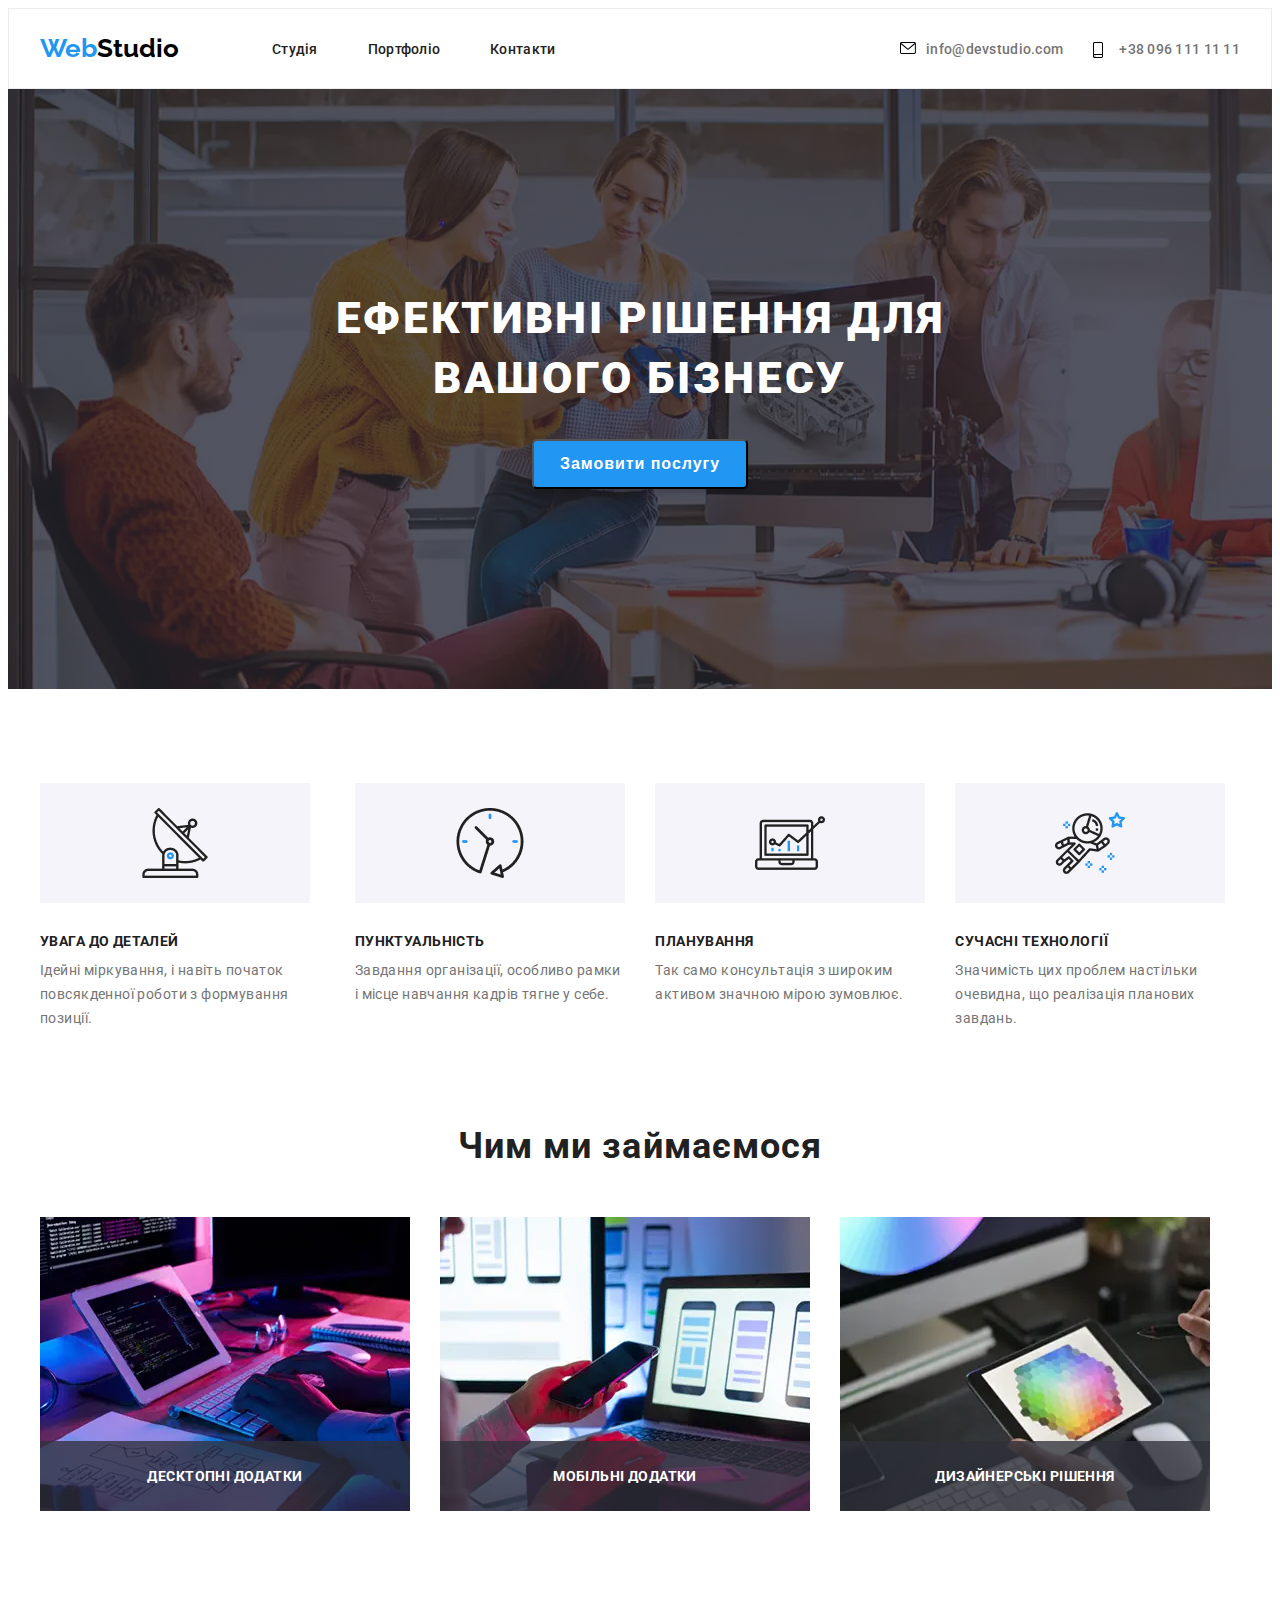
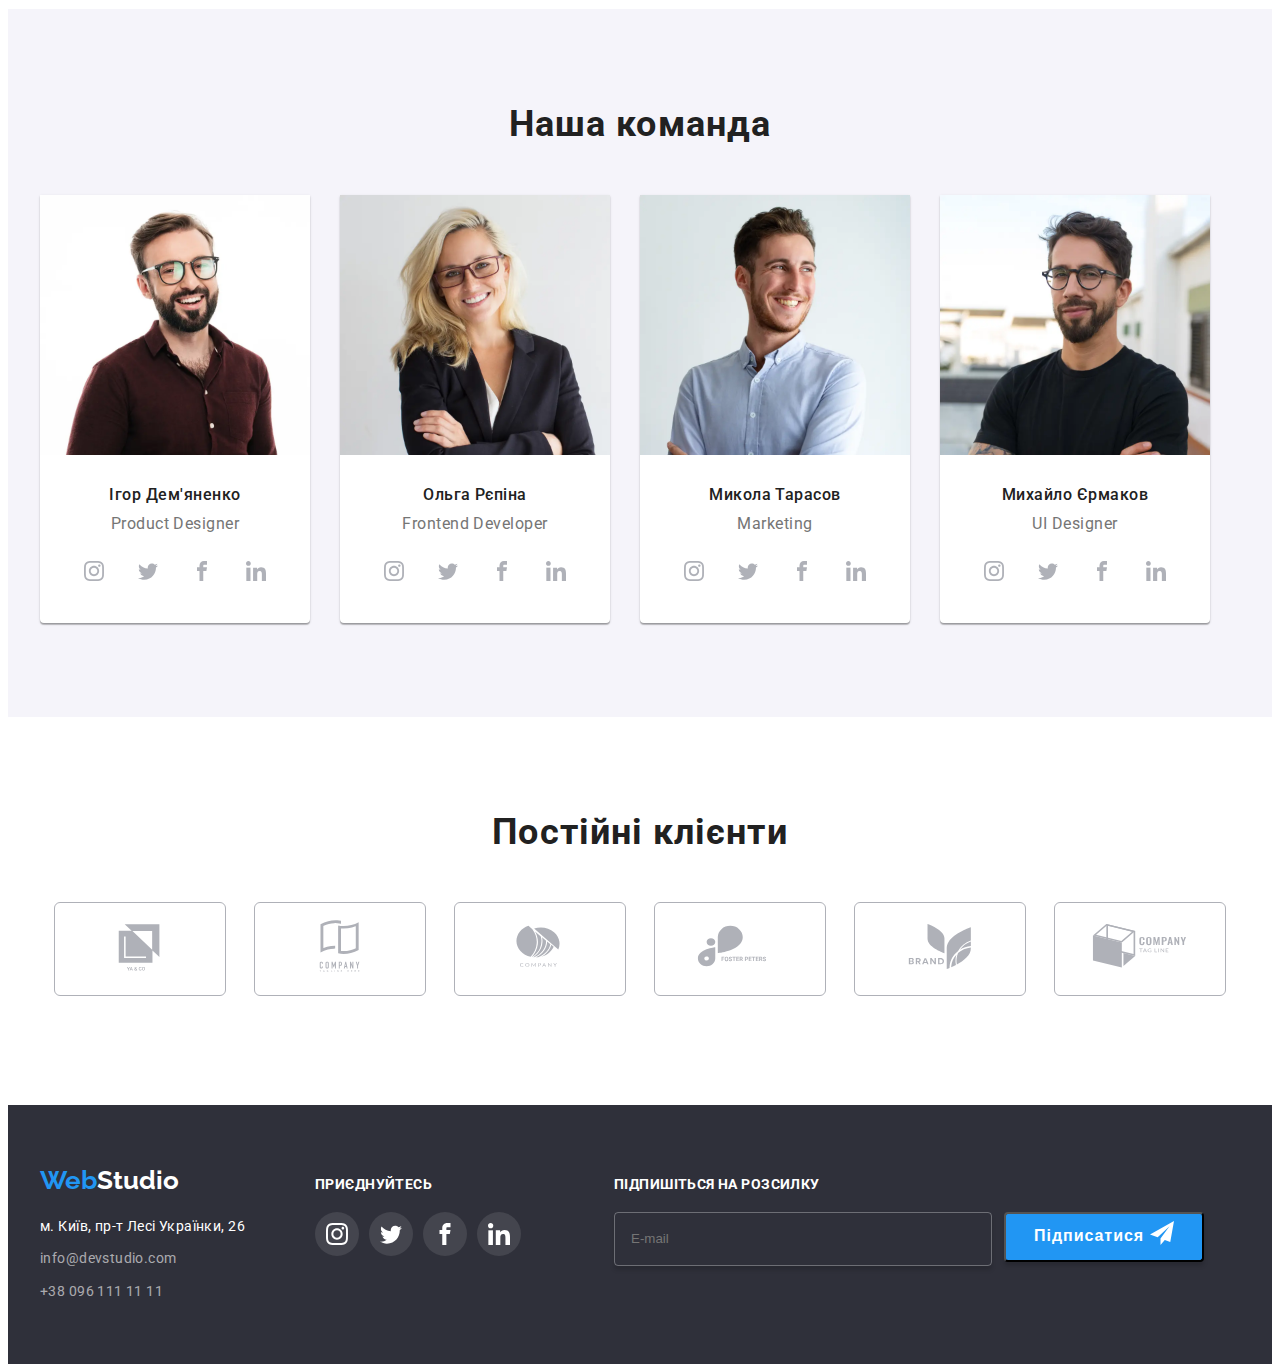
<file: index.html>
<!DOCTYPE html>
<html lang="en">

<head>
    <meta charset="UTF-8">
    <meta name="title" content="width=device-width, initial-scale=1.0">
    <title>Webstudio</title>
    <link rel="stylesheet" href="https://cdnjs.cloudflare.com/ajax/libs/modern-normalize/3.0.1/modern-normalize.min.css"
        integrity="sha512-q6WgHqiHlKyOqslT/lgBgodhd03Wp4BEqKeW6nNtlOY4quzyG3VoQKFrieaCeSnuVseNKRGpGeDU3qPmabCANg=="
        crossorigin="anonymous" referrerpolicy="no-referrer" />
    <link rel="stylesheet" href="./style.css">
    <link rel="stylesheet" href="./reset.css">
    <link
        href="https://fonts.googleapis.com/css2?family=Raleway:wght@700&family=Roboto:wght@400;500;700;900&display=swap"
        rel="stylesheet">
</head>

<body>
    <header class="header">
        <div class="container header-container">
            <a class="header-title" href=""><span class="web">Web</span>Studio</a>
            <nav class="header-nav">
                <ul class="header-list">
                    <li class="header-item"><a href="./index.html" class="header-link" class="header-link-ho">Студiя</a>
                    </li>
                    <li class="header-item"><a href="./portfolio.html" class="header-link"
                            class="header-link-ho">Портфолiо</a></li>
                    <li class="header-item"><a href="" class="header-link" class="header-link-ho">Контакти</a></li>
                </ul>
            </nav>
            <ul class="header-contakts">
                <li class="header-contakt">
                    <svg class="header-icons">
                        <use href="./img/symbol-defs.svg#icon-email"></use>
                    </svg>
                </li>
                <li><a href="mailto:info@devstudio.com" class="header-email">info@devstudio.com</a>
                </li>
            </ul>
            <ul class="header-telefon">
                <li class="header-contact">
                    <svg class="header-icon">
                        <use href="./img/symbol-defs.svg#icon-smartphone"></use>
                    </svg>
                </li>
                <li><a href="tel:+380961111111" class="header-phone">+38 096 111 11 11</a>
                </li>
            </ul>
        </div>
    </header>
    <main>
        <!-- hero section -->
        <section id="sec1" class="hero">
            <div class="container hero-container">
                <h1 class="hero-title">ЕФЕКТИВНI РIШЕННЯ ДЛЯ ВАШОГО БIЗНЕСУ</h1>
                <button type="button" class="hero-button" data-modal-open class="hero-button-ho">Замовити
                    послугу</button>
            </div>
        </section>
        <!-- about us -->
        <section id="sec2" class="about">
            <div class="container about-countainer">
                <ul class="about-list">
                    <li class="about-item">
                        <h3 class="about-subtitle uvaha">УВАГА ДО ДЕТАЛЕЙ</h3>
                        <p class="about-subtext">Ідейні міркування, і навіть початок повсякденної роботи з формування
                            позиції.</p>
                    </li>
                    <li class="about-item">
                        <h3 class="about-subtitle punktualnist">ПУНКТУАЛЬНІСТЬ</h3>
                        <p class="about-subtext">Завдання організації, особливо рамки і місце навчання кадрів тягне у
                            себе.
                        </p>
                    </li>
                    <li class="about-item">
                        <h3 class="about-subtitle plan">ПЛАНУВАННЯ</h3>
                        <p class="about-subtext">Так само консультація з широким активом значною мірою зумовлює.</p>
                    </li>
                    <li class="about-item">
                        <h3 class="about-subtitle technik">СУЧАСНІ ТЕХНОЛОГІЇ</h3>
                        <p class="about-subtext">Значимість цих проблем настільки очевидна, що реалізація планових
                            завдань.
                        </p>
                    </li>
                </ul>
            </div>
        </section>
        <!-- what we do -->
        <section id="sec3" class="what-we-do">
            <div class="container whatwedo-container">
                <h2 class="whatdo-title">Чим ми займаємося</h2>
                <ul class="whatdo-list">
                    <li class="whatdo-item">
                        <img src="./img/foto1.webp" alt="foto1" class="whatdo-photo">
                        <p class="whatdo-text">Десктопні додатки</p>
                    </li>
                    <li class="whatdo-item">
                        <img src="./img/foto2.webp" alt="foto2" class="whatdo-photo">
                        <p class="whatdo-text">Мобільні додатки</p>
                    </li>
                    <li class="whatdo-item">
                        <img src="./img/foto3.webp" alt="foto3" class="whatdo-photo">
                        <p class="whatdo-text">Дизайнерські рішення</p>
                    </li>
                </ul>
            </div>
        </section>
        <!-- team -->
        <section id="sec4" class="team">
            <div class="container team-container">
                <h2 class="team-title">Наша команда</h2>
                <div class="team-text">
                    <ul class="team-list">
                        <li class="team-item">
                            <img src="./img/man1.webp" alt="man1" class="team-photo">
                            <div class="team-info">
                                <h3 class="team-subtitle">Ігор Дем'яненко</h3>
                                <p class="team-subtext">Product Designer</p>
                                <ul class="team-elmnts">
                                    <li class="team-elm"><a href="" class="team-link"><svg class="team-icon">
                                                <use href="./img/symbol-defs.svg#icon-instagram"></use>
                                            </svg></a>
                                    </li>
                                    <li class="team-elm"><a href="" class="team-link"><svg class="team-icon">
                                                <use href="./img/symbol-defs.svg#icon-twitter"></use>
                                            </svg></a>
                                    </li>
                                    <li class="team-elm"><a href="" class="team-link"><svg class="team-icon">
                                                <use href="./img/symbol-defs.svg#icon-facebook"></use>
                                            </svg></a>
                                    </li>
                                    <li class="team-elm"><a href="" class="team-link"><svg class="team-icon">
                                                <use href="./img/symbol-defs.svg#icon-in"></use>
                                            </svg></a>
                                    </li>
                                </ul>
                            </div>
                        </li>
                        <li class="team-item">
                            <img src="./img/woman.webp" alt="woman" class="team-photo">
                            <div class="team-info">
                                <h3 class="team-subtitle">Ольга Рєпіна</h3>
                                <p class="team-subtext">Frontend Developer</p>
                                <ul class="team-elmnts">
                                    <li class="team-elm"><a href="" class="team-link"><svg class="team-icon">
                                                <use href="./img/symbol-defs.svg#icon-instagram"></use>
                                            </svg></a>
                                    </li>
                                    <li class="team-elm"><a href="" class="team-link"><svg class="team-icon">
                                                <use href="./img/symbol-defs.svg#icon-twitter"></use>
                                            </svg></a>
                                    </li>
                                    <li class="team-elm"><a href="" class="team-link"><svg class="team-icon">
                                                <use href="./img/symbol-defs.svg#icon-facebook"></use>
                                            </svg></a>
                                    </li>
                                    <li class="team-elm"><a href="" class="team-link"><svg class="team-icon">
                                                <use href="./img/symbol-defs.svg#icon-in"></use>
                                            </svg></a>
                                    </li>
                                </ul>
                            </div>
                        </li>
                        <li class="team-item">
                            <img src="./img/man2.webp" alt="man2" class="team-photo">
                            <div class="team-info">
                                <h3 class="team-subtitle">Микола Тарасов</h3>
                                <p class="team-subtext">Marketing</p>
                                <ul class="team-elmnts">
                                    <li class="team-elm"><a href="" class="team-link"><svg class="team-icon">
                                                <use href="./img/symbol-defs.svg#icon-instagram"></use>
                                            </svg></a>
                                    </li>
                                    <li class="team-elm"><a href="" class="team-link"><svg class="team-icon">
                                                <use href="./img/symbol-defs.svg#icon-twitter"></use>
                                            </svg></a>
                                    </li>
                                    <li class="team-elm"><a href="" class="team-link"><svg class="team-icon">
                                                <use href="./img/symbol-defs.svg#icon-facebook"></use>
                                            </svg></a>
                                    </li>
                                    <li class="team-elm"><a href="" class="team-link"><svg class="team-icon">
                                                <use href="./img/symbol-defs.svg#icon-in"></use>
                                            </svg></a>
                                    </li>
                                </ul>
                            </div>
                        </li>
                        <li class="team-item">
                            <img src="./img/man3.webp" alt="man3" class="team-photo">
                            <div class="team-info">
                                <h3 class="team-subtitle">Михайло Єрмаков</h3>
                                <p class="team-subtext">UI Designer</p>
                                <ul class="team-elmnts">
                                    <li class="team-elm"><a href="" class="team-link"><svg class="team-icon">
                                                <use href="./img/symbol-defs.svg#icon-instagram"></use>
                                            </svg></a>
                                    </li>
                                    <li class="team-elm"><a href="" class="team-link"><svg class="team-icon">
                                                <use href="./img/symbol-defs.svg#icon-twitter"></use>
                                            </svg></a>
                                    </li>
                                    <li class="team-elm"><a href="" class="team-link"><svg class="team-icon">
                                                <use href="./img/symbol-defs.svg#icon-facebook"></use>
                                            </svg></a>
                                    </li>
                                    <li class="team-elm"><a href="" class="team-link"><svg class="team-icon">
                                                <use href="./img/symbol-defs.svg#icon-in"></use>
                                            </svg></a>
                                    </li>
                                </ul>
                            </div>
                        </li>
                    </ul>
                </div>
            </div>
        </section>
        <section class="clients">
            <div class="container">
                <h2 class="clients-title">Постійні клієнти</h2>
                <ul class="client-elmts">
                    <li class="client-elm">
                        <a href="" class="client-link">
                            <svg class="client-icon">
                                <use href="./img/symbol-defs.svg#icon-dreieck"></use>
                            </svg>
                        </a>
                    </li>
                    <li class="client-elm">
                        <a href="" class="client-link">
                            <svg class="client-icon">
                                <use href="./img/symbol-defs.svg#icon-book"></use>
                            </svg>
                        </a>
                    </li>
                    <li class="client-elm">
                        <a href="" class="client-link">
                            <svg class="client-icon">
                                <use href="./img/symbol-defs.svg#icon-kreis"></use>
                            </svg>
                        </a>
                    </li>
                    <li class="client-elm">
                        <a href="" class="client-link">
                            <svg class="client-icon">
                                <use href="./img/symbol-defs.svg#icon-tropf"></use>
                            </svg>
                        </a>
                    </li>
                    <li class="client-elm">
                        <a href="" class="client-link">
                            <svg class="client-icon">
                                <use href="./img/symbol-defs.svg#icon-blatt"></use>
                            </svg>
                        </a>
                    </li>
                    <li class="client-elm">
                        <a href="" class="client-link">
                            <svg class="client-icon">
                                <use href="./img/symbol-defs.svg#icon-quader"></use>
                            </svg>
                        </a>
                    </li>
            </div>
        </section>
    </main>
    <footer id="foot" class="foot">
        <div class="container">
            <div class="footer-icons">
                <div class="adress">
                    <p class="foot-title"><span class="web">Web</span><span class="studio">Studio</span></p>
                    <address class="foot-address">
                        м. Київ, пр-т Лесі Українки, 26
                        <a href="mailto:info@devstudio.com" class="foot-email">info@devstudio.com</a>
                        <a href="tel:+380961111111" class="foot-phone">+38 096 111 11 11</a>
                    </address>
                </div>
                <div class="icons">
                    <h3 class="join">приєднуйтесь</h3>
                    <ul class="footer-elmnts">
                        <li class="footer-elm"><a href="" class="footer-link"><svg class="footer-icon">
                                    <use href="./img/symbol-defs.svg#icon-instagram"></use>
                                </svg></a>
                        </li>
                        <li class="footer-elm"><a href="" class="footer-link"><svg class="footer-icon">
                                    <use href="./img/symbol-defs.svg#icon-twitter"></use>
                                </svg></a>
                        </li>
                        <li class="footer-elm"><a href="" class="footer-link"><svg class="footer-icon">
                                    <use href="./img/symbol-defs.svg#icon-facebook"></use>
                                </svg></a>
                        </li>
                        <li class="footer-elm"><a href="" class="footer-link"><svg class="footer-icon">
                                    <use href="./img/symbol-defs.svg#icon-in"></use>
                                </svg></a>
                        </li>
                    </ul>
                </div>
                <div class="send">
                    <form action="">
                        <label for="" class="footer-label">
                            <h3 class="footer-follow">Підпишіться на розсилку</h3>
                            <div class="footer-send">
                                <input type="text" class="footer-input" placeholder="E-mail">
                                <button type="submit" class="footer-btn">Підписатися
                                    <svg class="footer-svg">
                                        <use href="./img/symbol-defs.svg#icon-send"></use>
                                    </svg>
                                </button>
                            </div>
                        </label>
                    </form>
                </div>
            </div>
        </div>
    </footer>
    <div class="backdrop is-hidden" data-modal>
        <div class="model">
            <button class="model-btn" data-modal-close type="button"><svg class="model-icon">
                    <use href="./img/symbol-defs.svg#icon-cross"></use>
                </svg></button>
            <h2 class="model-title">Залиште свої дані, ми вам передзвонимо</h2>
            <form class="model-form">
                <h3 class="model-text">Ім'я</h3>
                <label class="model-label">
                    <input type="text" minlength="2" required class="model-input">
                    <svg class="model-pic">
                        <use href="./img/symbol-defs.svg#icon-email2"></use>
                    </svg>
                </label>
                <h3 class="model-text">Телефон</h3>
                <label class="model-label">
                    <input type="tel" minlength="17" pattern="^\+38\s0\d{2}\s\d{3}\s\d{2}\s\d{2}$"
                        placeholder="+38 090 136 34 63" required class="model-input">
                    <svg class="model-pic">
                        <use href="./img/symbol-defs.svg#icon-phone"></use>
                    </svg>
                </label>
                <h3 class="model-text">Пошта</h3>
                <label class="model-label">
                    <input type="email" minlength="10" required class="model-input">
                    <svg class="model-pic">
                        <use href="./img/symbol-defs.svg#icon-person"></use>
                    </svg>
                </label>
                <h3 class="model-text">Коментар</h3>
                <label class="model-label">
                    <textarea class="model-comment" maxlength="250" placeholder="Введіть текст"></textarea>
                </label>
                <div class="model-button">
                    <div class="model-box">
                        <input class="model-check" type="checkbox" required>
                        <p class="model-text">Погоджуюся з розсилкою та приймаю</p>
                        <a class="model-link" href="">Умови договору</a>
                    </div>
                    <button class="model-submit" type="submit">Відправити</button>
                </div>
            </form>
        </div>
    </div>
    <script src="./model.js"></script>
</body>

</html
</file>
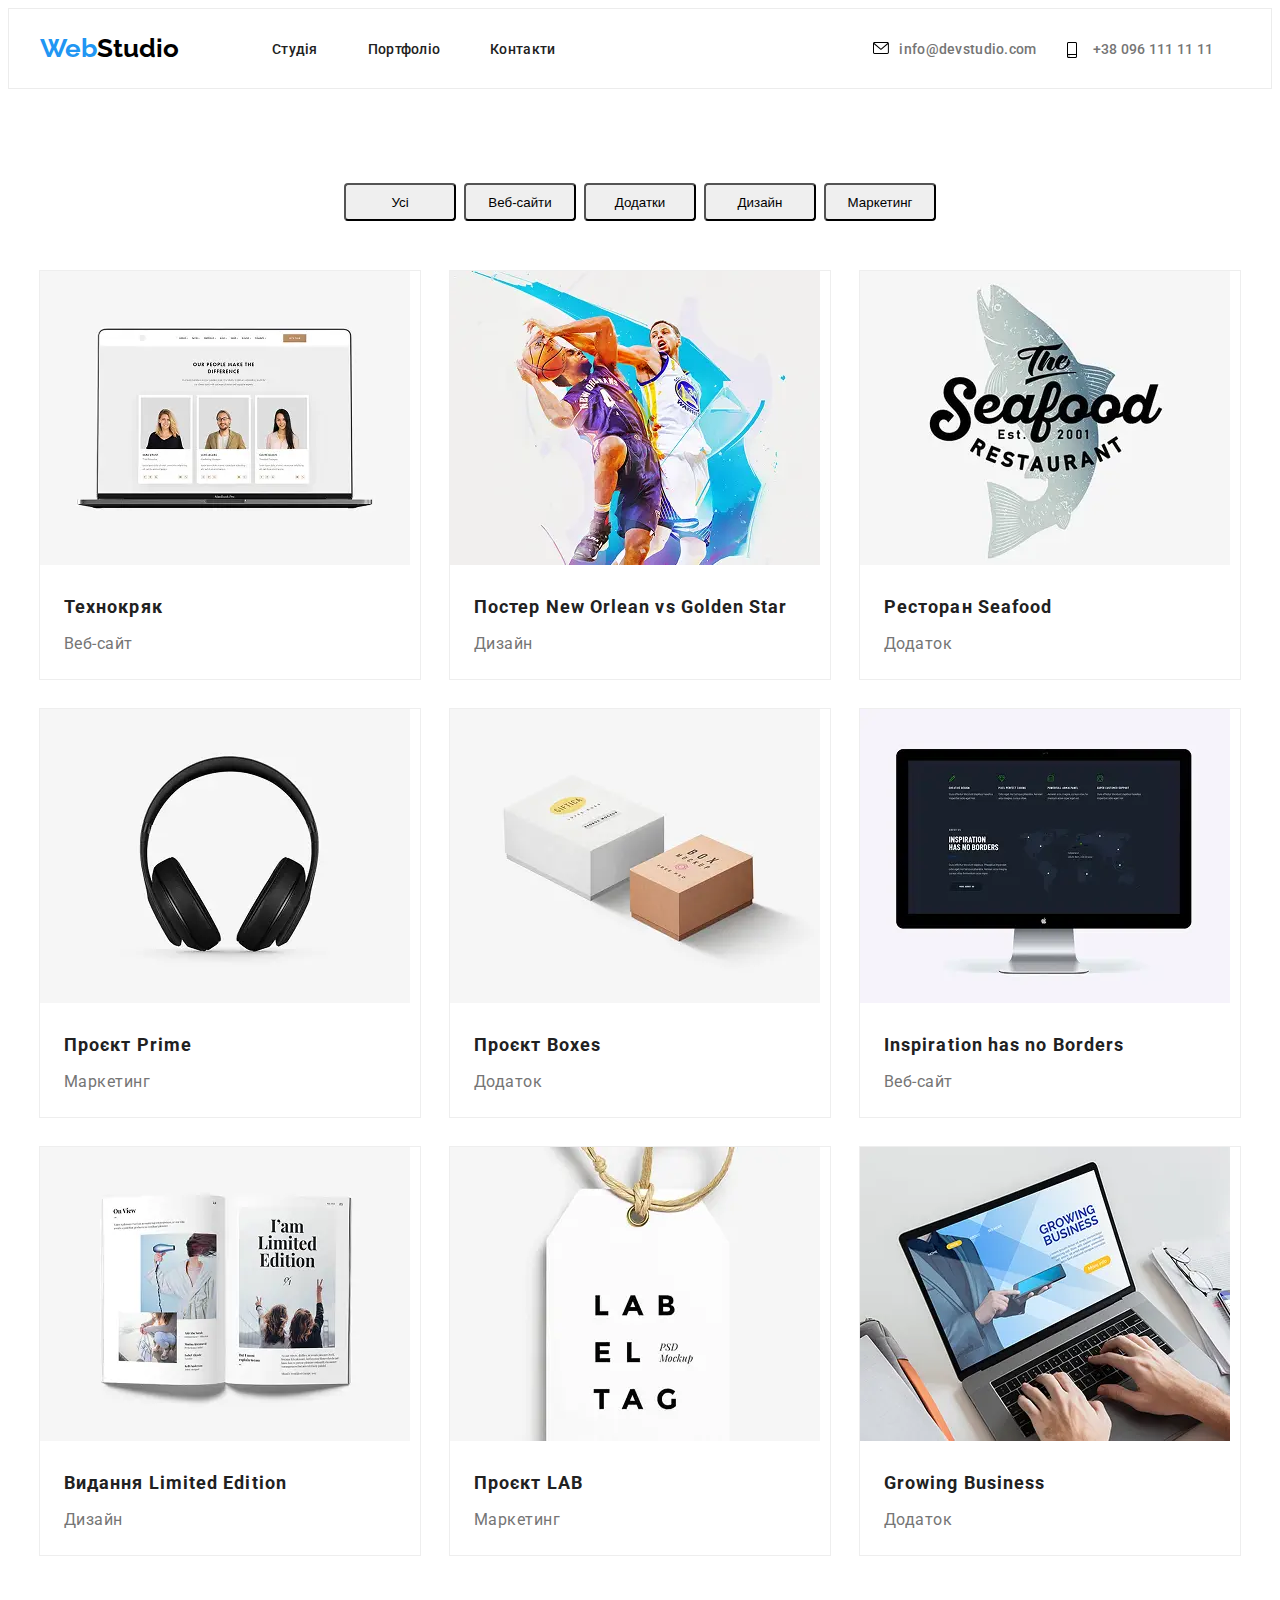
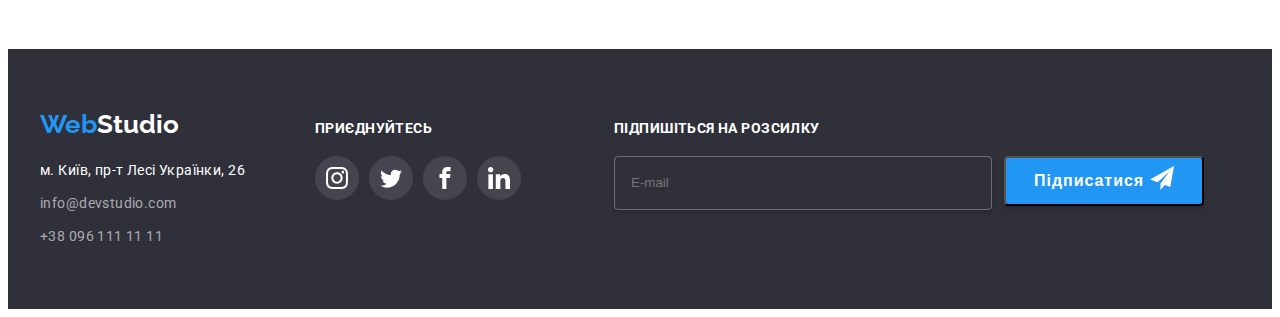
<file: portfolio.html>
<!DOCTYPE html>
<html lang="en">

<head>
    <meta charset="UTF-8">
    <meta name="viewport" content="width=device-width, initial-scale=1.0">
    <title>Document</title>
    <link rel="stylesheet" href="https://cdnjs.cloudflare.com/ajax/libs/modern-normalize/3.0.1/modern-normalize.min.css"
        integrity="sha512-q6WgHqiHlKyOqslT/lgBgodhd03Wp4BEqKeW6nNtlOY4quzyG3VoQKFrieaCeSnuVseNKRGpGeDU3qPmabCANg=="
        crossorigin="anonymous" referrerpolicy="no-referrer" />
    <link rel="stylesheet" href="./reset.css">
    <link rel="stylesheet" href="./style.css">
    <link
        href="https://fonts.googleapis.com/css2?family=Raleway:wght@700&family=Roboto:wght@400;500;700;900&display=swap"
        rel="stylesheet">
</head>

<body>
    <header class="header">
        <div class="container header-container">
            <p class="header-title"><span class="web">Web</span>Studio</p>
            <nav class="header-nav">
                <ul class="header-list">
                    <li class="header-item"><a href="./index.html" class="header-link" class="header-link-ho">Студiя</a>
                    </li>
                    <li class="header-item"><a href="./portfolio.html" class="header-link"
                            class="header-link-ho">Портфолiо</a></li>
                    <li class="header-item"><a href="" class="header-link" class="header-link-ho">Контакти</a></li>
                </ul>
                <ul class="header-contakts">
                    <li class="header-contakt">
                        <svg class="header-icons">
                            <use href="./img/symbol-defs.svg#icon-email"></use>
                        </svg>
                    </li>
                    <li><a href="mailto:info@devstudio.com" class="header-email"
                            class="header-email-ho">info@devstudio.com</a></li>
                </ul>
                <ul class="header-telefon">
                    <li class="header-contact">
                        <svg class="header-icon">
                            <use href="./img/symbol-defs.svg#icon-smartphone"></use>
                        </svg>
                    </li>
                    <li><a href="tel:+380961111111" class="header-phone" class="header-phone-ho">+38 096 111 11 11</a>
                    </li>
                </ul>
            </nav>
        </div>
    </header>
    <main>
        <!-- portoflio buttons -->
        <section class="portfolio-buttons">
            <div class="container portfolio-container">
                <ul class="portfolio-list">
                    <li class="portofolio-item"><button type="submit" class="portfolio-button">Усі</button></li>
                    <li class="portofolio-item"><button type="submit" class="portfolio-button">Веб-сайти</button></li>
                    <li class="portofolio-item"><button type="submit" class="portfolio-button">Додатки</button></li>
                    <li class="portofolio-item"><button type="submit" class="portfolio-button">Дизайн</button></li>
                    <li class="portofolio-item"><button type="submit" class="portfolio-button">Маркетинг</button>
                    </li>
                </ul>
            </div>
        </section>
        <!-- portfolio cards -->
        <section class="portfolio-cards">
            <div class="container cards-container">
                <ul class="portfolio-card">
                    <li class="portfolio-item">
                        <img src="./portfolio/laptop.webp" alt="laptop" class="portfolio-images">
                        <h3 class="portfolio-subtitle">Технокряк</h3>
                        <p class="portfolio-subtext">Веб-сайт</p>
                    </li>
                    <li class="portfolio-item">
                        <img src="./portfolio/basketball.webp" alt="basketball" class="portfolio-images">
                        <h3 class="portfolio-subtitle">Постер New Orlean vs Golden Star</h3>
                        <p class="portfolio-subtext">Дизайн</p>
                    </li>
                    <li class="portfolio-item">
                        <img src="./portfolio/fish.webp" alt="fish" class="portfolio-images">
                        <h3 class="portfolio-subtitle">Ресторан Seafood</h3>
                        <p class="portfolio-subtext">Додаток</p>
                    </li>
                    <li class="portfolio-item">
                        <img src="./portfolio/headphones.webp" alt="headphones" class="portfolio-images">
                        <h3 class="portfolio-subtitle">Проєкт Prime</h3>
                        <p class="portfolio-subtext">Маркетинг</p>
                    </li>
                    <li class="portfolio-item">
                        <img src="./portfolio/boxes.webp" alt="boxes" class="portfolio-images">
                        <h3 class="portfolio-subtitle">Проєкт Boxes</h3>
                        <p class="portfolio-subtext">Додаток</p>
                    </li>
                    <li class="portfolio-item">
                        <img src="./portfolio/pc.webp" alt="pc" class="portfolio-images">
                        <h3 class="portfolio-subtitle">Inspiration has no Borders</h3>
                        <p class="portfolio-subtext">Веб-сайт</p>
                    </li>
                    <li class="portfolio-item">
                        <img src="./portfolio/book.webp" alt="book" class="portfolio-images">
                        <h3 class="portfolio-subtitle">Видання Limited Edition</h3>
                        <p class="portfolio-subtext">Дизайн</p>
                    </li>
                    <li class="portfolio-item">
                        <img src="./portfolio/birka.webp" alt="birka" class="portfolio-images">
                        <h3 class="portfolio-subtitle">Проєкт LAB</h3>
                        <p class="portfolio-subtext">Маркетинг</p>
                    </li>
                    <li class="portfolio-item">
                        <img src="./portfolio/laptop2.webp" alt="laptop2" class="portfolio-images">
                        <h3 class="portfolio-subtitle">Growing Business</h3>
                        <p class="portfolio-subtext">Додаток</p>
                    </li>
            </div>
            </ul>
            </div>
        </section>
    </main>
    <!-- porfolio footer -->
    <footer id="foot" class="foot">
        <div class="container">
            <div class="footer-icons">
                <div class="adress">
                    <p class="foot-title"><span class="web">Web</span><span class="studio">Studio</span></p>
                    <address class="foot-address">
                        м. Київ, пр-т Лесі Українки, 26
                        <a href="mailto:info@devstudio.com" class="foot-email">info@devstudio.com</a>
                        <a href="tel:+380961111111" class="foot-phone">+38 096 111 11 11</a>
                    </address>
                </div>
                <div class="icons">
                    <h3 class="join">приєднуйтесь</h3>
                    <ul class="footer-elmnts">
                        <li class="footer-elm"><a href="" class="footer-link"><svg class="footer-icon">
                                    <use href="./img/symbol-defs.svg#icon-instagram"></use>
                                </svg></a>
                        </li>
                        <li class="footer-elm"><a href="" class="footer-link"><svg class="footer-icon">
                                    <use href="./img/symbol-defs.svg#icon-twitter"></use>
                                </svg></a>
                        </li>
                        <li class="footer-elm"><a href="" class="footer-link"><svg class="footer-icon">
                                    <use href="./img/symbol-defs.svg#icon-facebook"></use>
                                </svg></a>
                        </li>
                        <li class="footer-elm"><a href="" class="footer-link"><svg class="footer-icon">
                                    <use href="./img/symbol-defs.svg#icon-in"></use>
                                </svg></a>
                        </li>
                    </ul>
                </div>
                <div class="send">
                    <form action="">
                        <label for="" class="footer-label">
                            <h3 class="footer-follow">Підпишіться на розсилку</h3>
                            <div class="footer-send">
                                <input type="text" class="footer-input" placeholder="E-mail">
                                <button type="submit" class="footer-btn">Підписатися
                                    <svg class="footer-svg">
                                        <use href="./img/symbol-defs.svg#icon-send"></use>
                                    </svg>
                                </button>
                            </div>
                        </label>
                    </form>
                </div>
            </div>
        </div>
    </footer>
</body>

</html>
</file>
<file: style.css>
body {
    font-family: "Roboto", sans-serif;
    font-weight: 500;
}

.backdrop {
    opacity: 1;
    background-color: #0c070879;
    position: fixed;
    top: 0;
    left: 0;
    width: 100%;
    height: 100%;
}

.is-hidden {
    opacity: 0;
    pointer-events: none;
}

.model {
    width: 528px;
    background-color: #fff;
    border-radius: 4px;
    position: absolute;
    top: 50%;
    left: 50%;
    transform: translate(-50%, -50%);
    padding: 40px;
}

.model-btn {
    width: 40px;
    height: 40px;
    border-radius: 50%;
    border: none;
    outline: 1px solid grey;
    display: flex;
    align-items: center;
    justify-content: center;
    position: absolute;
    top: 10px;
    right: 10px;
}

.model-icon {
    width: 20px;
    height: 20px;
    fill: grey;
}

.model-btn:hover {
    .model-icon {
        fill: #2196f3;
    }
}

.model-form {
    margin-top: 12px;
}

.model-title {
    font-weight: 700;
    font-size: 20px;
    letter-spacing: 0.03em;
    text-align: center;
    color: #212121;
}

.model-text {
    font-weight: 400;
    font-size: 12px;
    letter-spacing: 0.01em;
    color: #757575;
}

.model-label {
    position: relative;
    width: 448px;
    height: 58px;
    margin-top: 4px;
}

.model-pic {
    width: 18px;
    height: 18px;
    position: absolute;
    top: 0;
    left: 12px;
}

.model-input {
    border: 1px solid rgba(33, 33, 33, 0.2);
    border-radius: 4px;
    width: 448px;
    height: 40px;
    margin-bottom: 10px;
    padding-left: 42px;
}


.model-input:hover,
.model-input:focus {
    outline: 1px solid #2196f3;
}

.model-input:hover+.model-pic,
.model-input:focus+.model-pic {
    fill: #2196f3;
}

.model-comment {
    width: 100%;
    height: 120px;
    font-weight: 400;
    font-size: 12px;
    letter-spacing: 0.01em;
    color: rgba(117, 117, 117, 0.5);
    padding-left: 16px;
    padding-top: 12px;
    resize: none;
}

.model-button {
    display: flex;
    justify-content: center;
    flex-direction: column;
    align-items: center;
}

.model-box {
    display: flex;
    margin-top: 20px;
    margin-bottom: 30px;
}

.model-text {
    margin-left: 7px;
    font-weight: 400;
    font-size: 14px;
    line-height: 171%;
    letter-spacing: 0.03em;
    color: #757575;
}

.model-link {
    text-decoration: underline;
    text-decoration-skip-ink: none;
    color: #2196f3;
    font-weight: 400;
    font-size: 14px;
    line-height: 171%;
    letter-spacing: 0.03em;
}

.model-submit {
    display: block;
    font-weight: 700;
    font-size: 16px;
    line-height: 188%;
    letter-spacing: 0.06em;
    text-align: center;
    color: #fff;
    border-radius: 4px;
    width: 200px;
    height: 50px;
    box-shadow: 0 4px 4px 0 rgba(0, 0, 0, 0.15);
    background: #188ce8;
}

.container {
    width: 1200px;
    padding-left: 15px;
    padding-right: 15px;
    margin-left: auto;
    margin-right: auto;
}

.web {
    color: #2196F3;
}

.studio {
    color: #FFFFFF;
}

.header {
    padding-top: 24px;
    padding-bottom: 25px;
    border: 1px solid #ececec;
}

.header-container {
    display: flex;
    flex-direction: row;
}

.header-list {
    display: flex;
    flex-direction: row;
    gap: 50px;
    margin-right: 318px;
}

.header-nav {
    display: flex;
    align-items: center;
    margin-right: auto;
    margin-left: 93px;
}

.header-contakts {
    display: flex;
    margin-right: 30px;
    gap: 10px;
}

.header-contakts:hover {
    .header-email {
        color: #2196F3;
    }

    .header-icons {
        fill: #2196F3;
    }
}

.header-telefon {
    display: flex;
    gap: 10px;
}

.header-telefon:hover {
    .header-phone {
        color: #2196F3;
    }

    .header-icon {
        fill: #2196F3;
    }
}

.header-title {
    font-family: "Raleway", sans-serif;
    font-weight: 700;
    font-size: 26px;
    color: #000;
}

.header-link {
    font-weight: 500;
    font-size: 14px;
    letter-spacing: 0.02em;
    color: #212121;
}

.header-icons {
    width: 16px;
    height: 12px;
}

.header-icons:hover {
    fill: black;

    .header-email {
        color: #2196F3;
    }
}


.header-icon {
    width: 10px;
    height: 16px;
}

.header-link:hover {
    font-weight: 500;
    font-size: 14px;
    letter-spacing: 0.02em;
    color: #2196f3;
}

.header-email {
    font-weight: 500;
    font-size: 14px;
    letter-spacing: 0.02em;
    color: #757575;
}

.header-email:hover {
    font-weight: 500;
    font-size: 14px;
    letter-spacing: 0.02em;
    color: #2196f3;
}

.header-phone {
    font-weight: 500;
    font-size: 14px;
    letter-spacing: 0.02em;
    color: #757575;
}

.header-contact {
    width: 16px;
    height: 12px;
}

.header-contakts {
    display: flex;
    align-items: center;
}

.header-telefon {
    display: flex;
    align-items: center;
}

.header-phone:hover {
    font-weight: 500;
    font-size: 14px;
    letter-spacing: 0.02em;
    color: #2196f3;
}

.hero {
    justify-content: center;
    justify-content: space-between;
    align-content: center;
    padding-top: 200px;
    padding-bottom: 200px;
    background-image: linear-gradient(rgba(47, 48, 58, 0.6),
            rgba(47, 48, 58, 0.6)),
        url("./img/backround.webp");
}

.hero-container {
    display: flex;
    flex-direction: column;
    align-items: center;
}

.hero-title {
    font-weight: 900;
    font-size: 44px;
    line-height: 136%;
    letter-spacing: 0.06em;
    text-transform: uppercase;
    text-align: center;
    color: #fff;
    max-width: 696px;
    margin-bottom: 30px;
}

.hero-button {
    font-weight: 700;
    font-size: 16px;
    line-height: 187%;
    letter-spacing: 0.06em;
    text-align: center;
    color: #fff;
    box-shadow: 0 4px 4px 0 rgba(0, 0, 0, 0.15);
    background: #2196f3;
    width: 216px;
    height: 50px;
    border-radius: 5px;
}

.about {
    padding-top: 94px;
    padding-bottom: 94px;
}

.about-subtitle {
    font-weight: 700;
    font-size: 14px;
    letter-spacing: 0.03em;
    text-transform: uppercase;
    color: #212121;
    margin-bottom: 10px;
}

.uvaha::before {
    content: "";
    display: block;
    width: 270px;
    height: 120px;
    background-image: url("./img/antenna1.png");
    align-items: center;
    background-repeat: no-repeat;
    background-color: #F5F4FA;
    background-position: center;
    margin-bottom: 30px;
}

.punktualnist::before {
    content: "";
    display: block;
    width: 270px;
    height: 120px;
    background-image: url("./img/clock1.png");
    align-items: center;
    background-repeat: no-repeat;
    background-color: #F5F4FA;
    background-position: center;
    margin-bottom: 30px;
}

.plan::before {
    content: "";
    display: block;
    width: 270px;
    height: 120px;
    background-image: url("./img/diagram1.png");
    align-items: center;
    background-repeat: no-repeat;
    background-color: #F5F4FA;
    background-position: center;
    margin-bottom: 30px;
}

.technik::before {
    content: "";
    display: block;
    width: 270px;
    height: 120px;
    background-image: url("./img/astronaut1.png");
    align-items: center;
    background-repeat: no-repeat;
    background-color: #F5F4FA;
    background-position: center;
    margin-bottom: 30px;
}

.about-subtext {
    font-weight: 400;
    font-size: 14px;
    line-height: 171%;
    letter-spacing: 0.03em;
    color: #757575;
}

.about-list {
    display: flex;
    flex-direction: row;
    gap: 30px;
}

.what-we-do {
    padding-bottom: 94px;
}

.whatdo-title {
    font-weight: 700;
    font-size: 36px;
    letter-spacing: 0.03em;
    text-align: center;
    color: #212121;
}

.whatdo-list {
    gap: 30px;
    display: flex;
    flex-direction: row;
    gap: 30px;
    margin-top: 50px;
}

.whatdo-item {
    position: relative;
}

.whatdo-text {
    font-weight: 700;
    font-size: 14px;
    letter-spacing: 0.03em;
    text-transform: uppercase;
    text-align: center;
    color: #fff;
    background-color: #2f303ac5;
    padding-top: 27px;
    padding-bottom: 27px;
    position: absolute;
    bottom: 4px;
    width: 100%;
}

.team {
    padding-top: 94px;
    padding-bottom: 94px;
    background-color: #F5F4FA;
}

.team-list {
    display: flex;
    flex-direction: row;
    gap: 30px;
    margin-top: 50px;
}

.team-item {
    display: flex;
    width: 270px;
    flex-direction: column;
    background-color: #FFFFFF;
    box-shadow: 0 2px 1px 0 rgba(0, 0, 0, 0.2),
        0 1px 1px 0 rgba(0, 0, 0, 0.14),
        0 1px 3px 0 rgba(0, 0, 0, 0.12);
    border-radius: 0 0 4px 4px;
}

.team-title {
    font-weight: 700;
    font-size: 36px;
    letter-spacing: 0.03em;
    text-align: center;
    color: #212121;
}

.team-info {
    margin-top: 30px;
    padding-bottom: 30px;
}

.team-subtitle {
    font-weight: 500;
    font-size: 16px;
    letter-spacing: 0.03em;
    text-align: center;
    color: #212121;
    margin-bottom: 10px;
}

.team-subtext {
    font-weight: 400;
    font-size: 16px;
    letter-spacing: 0.03em;
    text-align: center;
    color: #757575;
    margin-bottom: 16px;
}

.team-elmnts {
    display: flex;
    gap: 10px;
    justify-content: center;
}

.team-icon {
    width: 20px;
    height: 20px;
    fill: #AFB1B8;
}

.team-link {
    width: 44px;
    height: 44px;
    border-radius: 50px;
    display: flex;
    justify-content: center;
    align-items: center;
}

.team-link:hover {
    fill: #FFFFFF;
    background-color: #2196F3;

    .team-icon {
        fill: #FFFFFF;
    }
}

.clients {
    padding-top: 94px;
    padding-bottom: 110px;
}

.clients-title {
    margin-bottom: 50px;
    font-weight: 700;
    font-size: 36px;
    letter-spacing: 0.03em;
    text-align: center;
    color: #212121;
}

.client-elmts {
    display: flex;
    justify-content: center;
    gap: 30px;
}

.client-elm {
    outline: solid 1px #AFB1B8;
    border-radius: 5px;
    width: 170px;
    height: 92px;
    display: flex;
    justify-content: center;
    align-items: center;
}

.client-elm:hover {
    outline: solid 1px #2196F3;

    .client-icon {
        fill: #2196F3;
    }
}

.client-icon {
    fill: #AFB1B8;
    width: 106px;
    height: 60px;
}

.foot {
    padding-top: 60px;
    padding-bottom: 60px;
    background-color: #2F303A;
}

.foot-title {
    font-family: "Raleway", sans-serif;
    font-weight: 700;
    font-size: 26px;
}

.foot-address {
    display: flex;
    flex-direction: column;
    gap: 9px;
    margin-top: 20px;
    font-style: normal;
    font-family: var(--font-family);
    font-weight: 400;
    font-size: 14px;
    line-height: 171%;
    letter-spacing: 0.03em;
    color: #fff;
}

.foot-email {
    font-family: var(--font-family);
    font-weight: 400;
    font-size: 14px;
    line-height: 171%;
    letter-spacing: 0.03em;
    color: rgba(255, 255, 255, 0.6);
}

.foot-phone {
    font-family: var(--font-family);
    font-weight: 400;
    font-size: 14px;
    line-height: 171%;
    letter-spacing: 0.03em;
    color: rgba(255, 255, 255, 0.6);
}

.footer-icons {
    display: flex;
    align-items: baseline;
}

.footer-elmnts {
    display: flex;
    gap: 10px;
}

.footer-elm {
    display: flex;
    background-color: #44454E;
    width: 44px;
    height: 44px;
    justify-content: center;
    align-items: center;
    border-radius: 50px;
}

.footer-elm:hover {
    background-color: #2196F3;
}

.footer-link {
    display: flex;
}

.footer-input {
    border: 1px solid rgba(255, 255, 255, 0.3);
    border-radius: 4px;
    width: 358px;
    height: 50px;
    box-shadow: 0 4px 4px 0 rgba(0, 0, 0, 0.15);
    background: rgba(33, 150, 243, 0);
    padding-left: 16px;
}

.send {
    margin-left: 93px;
}

.footer-btn {
    border-radius: 4px;
    width: 200px;
    height: 50px;
    box-shadow: 0 4px 4px 0 rgba(0, 0, 0, 0.15);
    background: #2196f3;
    font-weight: 700;
    font-size: 16px;
    line-height: 188%;
    letter-spacing: 0.06em;
    text-align: center;
    color: #fff;
    position: relative;
    text-align: justify;
    padding-left: 28px;
}

.footer-label {
    display: flex;
    flex-direction: column;
}

.footer-send {
    display: flex;
    margin-top: 20px;
    gap: 12px;
}

.footer-follow {
    display: block;
    font-weight: 700;
    font-size: 14px;
    letter-spacing: 0.03em;
    text-transform: uppercase;
    color: #fff;
}

.footer-svg {
    position: absolute;
    right: 10px;
    width: 24px;
    height: 24px;
    right: 28px;
}

.icons {
    margin-left: 70px
}

.join {
    font-weight: 700;
    font-size: 14px;
    letter-spacing: 0.03em;
    text-transform: uppercase;
    color: #fff;
    margin-bottom: 20px;
}

.footer-icon {
    width: 22px;
    height: 22px;
    fill: white;
}

.portfolio-buttons {
    padding-top: 94px;
}

.portfolio-list {
    display: flex;
    flex-direction: row;
    justify-content: center;
    gap: 8px;
}

.portfolio-button {
    border-radius: 4px;
    width: 112px;
    height: 38px;
}

.portfolio-button:hover {
    box-shadow: 0 2px 2px 0 rgba(0, 0, 0, 0.12), 0 1px 2px 0 rgba(0, 0, 0, 0.08), 0 3px 1px 0 rgba(0, 0, 0, 0.1);
    background: #2196f3;
    color: #FFFFFF;
}

.portfolio-card {
    display: flex;
    flex-wrap: wrap;
    justify-content: space-between;
    gap: 30px;
}

.portfolio-item {
    flex-basis: calc((100% - 60px) / 3);
    background: #fff;
    outline: solid 1px #EEEEEE;
}

.portfolio-item:hover {
    flex-basis: calc((100% - 60px) / 3);
    box-shadow: 1px 4px 6px 0 rgba(0, 0, 0, 0.16),
        0 4px 4px 0 rgba(0, 0, 0, 0.06),
        0 1px 1px 0 rgba(0, 0, 0, 0.12);
    background: #fff;
}

.portfolio-cards {
    padding-top: 50px;
    padding-bottom: 94px;
}

.portfolio-subtitle {
    font-weight: 700;
    font-size: 18px;
    line-height: 200%;
    letter-spacing: 0.06em;
    color: #212121;
    margin-bottom: 4px;
    margin-top: 20px;
    padding-left: 24px;
}

.portfolio-subtext {
    font-weight: 400;
    font-size: 16px;
    line-height: 187%;
    letter-spacing: 0.03em;
    color: #757575;
    padding-bottom: 20px;
    padding-left: 24px;
}
</file>
